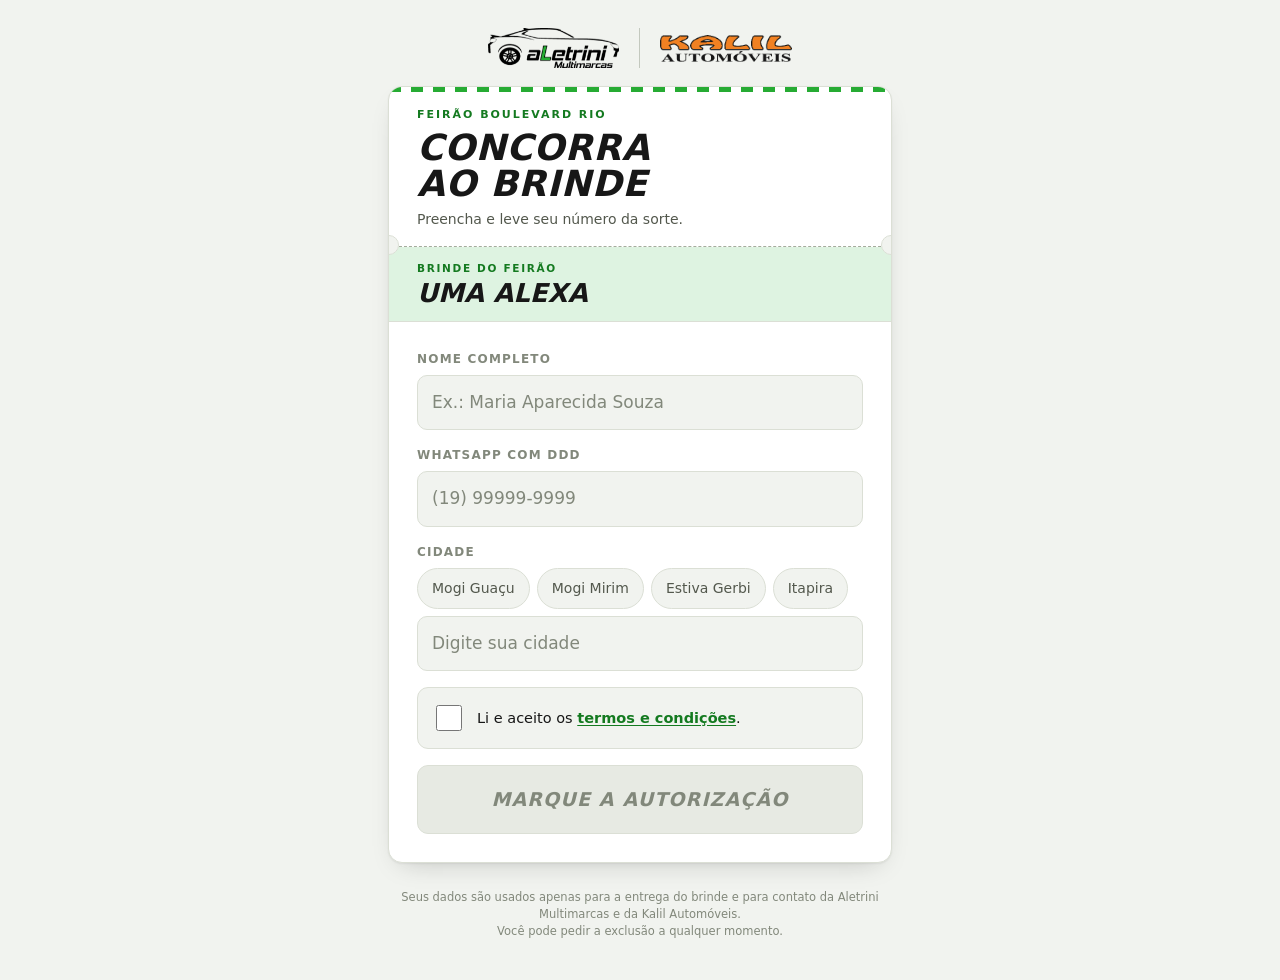
<file: index.html>
<!doctype html>
<html lang="pt-BR">
<head>
<meta charset="utf-8">
<meta name="viewport" content="width=device-width, initial-scale=1, viewport-fit=cover">
<title>Feirão Aletrini + Kalil — cupom do brinde</title>
<meta name="description" content="Cadastre-se e concorra ao brinde do feirão. Leva dez segundos.">
<meta name="robots" content="noindex">
<link rel="stylesheet" href="estilo.css">
</head>
<body>

<div class="wrap" id="tela-form">
  <div class="logos">
    <img class="logo on-light" src="img/aletrini.png" alt="Aletrini Multimarcas">
    <img class="logo on-dark" src="img/aletrini-claro.png" alt="Aletrini Multimarcas">
    <span class="logo-sep" aria-hidden="true"></span>
    <img class="logo kalil on-light" src="img/kalil.png" alt="Kalil Automóveis">
    <img class="logo kalil on-dark" src="img/kalil-claro.png" alt="Kalil Automóveis">
  </div>

  <div class="ticket">
    <div class="ticket-head">
      <div class="eyebrow" id="ev-label">Feirão</div>
      <h1 id="ev-title">Concorra ao brinde</h1>
      <p class="sub">Preencha e leve seu número da sorte.</p>
    </div>
    <div class="prize hide" id="prize-box">
      <img id="prize-img" class="hide" alt="" width="76" height="76" decoding="async" fetchpriority="high">
      <div class="prize-txt">
        <span>Brinde do feirão</span>
        <strong id="prize-name"></strong>
        <small id="prize-nota" class="hide">Imagem meramente ilustrativa</small>
      </div>
    </div>
    <div class="ticket-body">
      <div class="field">
        <label for="f-nome">Nome completo</label>
        <input type="text" id="f-nome" autocomplete="name" autocapitalize="words"
               placeholder="Ex.: Maria Aparecida Souza" enterkeyhint="next">
      </div>
      <div class="field">
        <label for="f-tel">WhatsApp com DDD</label>
        <input type="tel" id="f-tel" inputmode="numeric" autocomplete="tel"
               placeholder="(19) 99999-9999" enterkeyhint="next">
      </div>
      <div class="field">
        <label for="f-cid">Cidade</label>
        <div class="chips" id="cid-chips"></div>
        <input type="text" id="f-cid" autocomplete="address-level2" autocapitalize="words"
               placeholder="Digite sua cidade" enterkeyhint="done">
      </div>
      <label class="consent">
        <input type="checkbox" id="f-ok">
        <span>Li e aceito os <button type="button" class="link" id="ver-regras">termos e condições</button>.</span>
      </label>
      <div class="msg err" id="form-msg" role="alert"></div>
      <button class="btn primary big" id="send" disabled>Marque a autorização</button>
    </div>
  </div>
  <p class="foot">Seus dados são usados apenas para a entrega do brinde e para contato da Aletrini Multimarcas
    e da Kalil Automóveis.<br>Você pode pedir a exclusão a qualquer momento.</p>
</div>

<div class="wrap hide" id="tela-ok" style="align-items:center;justify-content:center">
  <div class="stub anim">
    <div class="eyebrow" id="ok-titulo">Cupom registrado</div>
    <div class="num" id="ok-num">0000</div>
    <div class="who" id="ok-nome">—</div>
    <div class="seal">Você está concorrendo</div>
    <p class="sub" id="ok-brinde"></p>
    <p class="sub" id="ok-data"></p>
  </div>
  <p class="sub" style="text-align:center">Guarde seu número. O ganhador é avisado pelo WhatsApp.</p>

  <div class="convite">
    <div class="convite-txt">
      <strong>Acompanhe o resultado no Instagram</strong>
      <span>É por lá que a gente anuncia o ganhador e os carros que chegam.</span>
    </div>
    <a class="btn primary" id="insta" href="https://instagram.com/aletrini_multimarcas"
       target="_blank" rel="noopener">Seguir @aletrini_multimarcas</a>
  </div>

  <button class="btn ghost" id="novo">Cadastrar outra pessoa</button>
</div>

<div class="wrap hide" id="tela-fila" style="align-items:center;justify-content:center">
  <div class="stub">
    <div class="eyebrow">Sem internet no momento</div>
    <div class="num" style="font-size:clamp(38px,12vw,64px)">Guardado</div>
    <p class="sub" id="fila-txt">Seu cadastro está salvo neste aparelho e vai ser enviado sozinho
       assim que a conexão voltar. <strong>Deixe esta tela aberta mais um instante.</strong></p>
    <div class="seal" id="fila-estado">Tentando enviar...</div>
  </div>
  <button class="btn ghost" id="fila-tentar">Tentar agora</button>
</div>

<div class="overlay hide" id="regras" role="dialog" aria-modal="true">
  <div class="sheet">
    <div class="sheet-topo">
      <h2>Regulamento do brinde</h2>
      <button class="btn ghost" id="fecha-regras">Fechar</button>
    </div>
    <div class="sheet-corpo" id="regras-corpo"></div>
  </div>
</div>

<script src="config.js"></script>
<script>
"use strict";
const C = window.CONFIG || {};
const $ = s => document.querySelector(s);
const CIDADES = ["Mogi Guaçu","Mogi Mirim","Estiva Gerbi","Itapira"];

const digits = s => (s||"").replace(/\D/g,"");
const titulo = s => (s||"").trim().toLowerCase().replace(/\s+/g," ")
  .replace(/(^|\s|')([a-zà-ú])/g,(m,a,b)=>a+b.toUpperCase())
  .replace(/\b(Da|De|Do|Das|Dos|E)\b/g,m=>m.toLowerCase());
function maskTel(v){
  const d = digits(v).slice(0,11);
  if(d.length<=2) return d.length?"("+d:"";
  if(d.length<=6) return "("+d.slice(0,2)+") "+d.slice(2);
  if(d.length<=10) return "("+d.slice(0,2)+") "+d.slice(2,6)+"-"+d.slice(6);
  return "("+d.slice(0,2)+") "+d.slice(2,7)+"-"+d.slice(7);
}

/* Os textos e a foto do brinde vêm do banco (aba Ajustes do painel).
   O que está no config.js serve de reserva se o banco não responder. */
const CACHE_CFG = "feirao_cfg";
function aplicaConfig(cfg){
  const evento    = cfg.evento    || C.EVENTO || "Feirão";
  const titulo    = cfg.titulo    || C.TITULO || "Concorra ao brinde";
  const brinde    = cfg.brinde    !== undefined ? cfg.brinde : (C.BRINDE || "");
  const resultado = cfg.resultado !== undefined ? cfg.resultado : (C.RESULTADO || "");
  const foto      = cfg.brinde_img || "";

  $("#ev-label").textContent = evento;
  $("#ev-title").textContent = titulo;
  $("#prize-box").classList.toggle("hide", !(brinde || foto));
  $("#prize-name").textContent = brinde || "Brinde surpresa";
  const img = $("#prize-img");
  img.classList.toggle("hide", !foto);
  $("#prize-nota").classList.toggle("hide", !foto);
  if(foto) img.src = foto; else img.removeAttribute("src");

  CFG = { evento, titulo, brinde, resultado, brinde_img: foto };
}

let CFG = { evento:C.EVENTO, titulo:C.TITULO, brinde:C.BRINDE, resultado:C.RESULTADO, brinde_img:"" };
try{ const salvo = JSON.parse(localStorage.getItem(CACHE_CFG) || "null"); if(salvo) aplicaConfig(salvo); }
catch(e){}
aplicaConfig(CFG);

(async () => {
  try{
    const r = await fetch(C.SUPABASE_URL + "/rest/v1/config?select=chave,valor", {
      headers:{ apikey:C.SUPABASE_KEY, Authorization:"Bearer "+C.SUPABASE_KEY }
    });
    if(!r.ok) return;
    const cfg = {};
    (await r.json()).forEach(l => cfg[l.chave] = l.valor);
    aplicaConfig(cfg);
    try{ localStorage.setItem(CACHE_CFG, JSON.stringify(cfg)); }catch(e){}
  }catch(e){ /* sem internet: fica o que já está na tela */ }
})();

const chips = $("#cid-chips"), inpCid = $("#f-cid"), inpTel = $("#f-tel"),
      inpNome = $("#f-nome"), chkOk = $("#f-ok"), btn = $("#send");

CIDADES.forEach(c=>{
  const b = document.createElement("button");
  b.type="button"; b.className="chip"; b.textContent=c; b.setAttribute("aria-pressed","false");
  b.onclick = () => {
    const ativo = b.getAttribute("aria-pressed")==="true";
    [...chips.children].forEach(x=>x.setAttribute("aria-pressed","false"));
    b.setAttribute("aria-pressed", String(!ativo));
    inpCid.value = ativo ? "" : c;
  };
  chips.appendChild(b);
});
inpCid.addEventListener("input", () => {
  [...chips.children].forEach(c=>c.setAttribute("aria-pressed",
    String(c.textContent.toLowerCase()===inpCid.value.trim().toLowerCase())));
});
inpTel.addEventListener("input", e => { e.target.value = maskTel(e.target.value); });
[inpNome,inpTel,inpCid].forEach((f,i,arr)=>{
  f.addEventListener("keydown", e => {
    if(e.key==="Enter"){ e.preventDefault(); if(arr[i+1]) arr[i+1].focus(); else btn.click(); }
  });
});
function trava(){
  btn.disabled = !chkOk.checked;
  btn.textContent = chkOk.checked ? "Quero participar" : "Marque a autorização";
  chkOk.closest(".consent").classList.toggle("on", chkOk.checked);
}
chkOk.addEventListener("change", () => { trava(); $("#form-msg").className="msg err"; });
trava();

function erro(t){ const m=$("#form-msg"); m.textContent=t; m.className="msg err on"; }

/* ---------- fila offline ----------
   Se a internet falhar na hora do envio, o cadastro fica guardado neste
   aparelho e é reenviado sozinho. Vale principalmente para o tablet do
   estande, que fica aberto o dia inteiro. */
const FILA = "feirao_fila";
const lerFila   = () => { try{ return JSON.parse(localStorage.getItem(FILA) || "[]"); }catch(e){ return []; } };
const gravaFila = f  => { try{ localStorage.setItem(FILA, JSON.stringify(f)); }catch(e){} };

async function mandar(item){
  const r = await fetch(C.SUPABASE_URL + "/rest/v1/rpc/cadastrar", {
    method:"POST",
    headers:{ "Content-Type":"application/json", "apikey":C.SUPABASE_KEY,
              "Authorization":"Bearer "+C.SUPABASE_KEY },
    body: JSON.stringify({ p_nome:item.nome, p_telefone:item.tel,
                           p_cidade:item.cidade, p_origem:item.origem })
  });
  if(!r.ok) throw new Error("http "+r.status);
  return r.json();
}

function mostrarCupom(cupom, nome){
  const repetido = cupom < 0;
  $("#ok-titulo").textContent = repetido ? "Você já está participando" : "Cupom registrado";
  $("#ok-num").textContent = String(Math.abs(cupom)).padStart(4,"0");
  $("#ok-nome").textContent = nome.split(" ")[0] + "!";
  $("#ok-brinde").textContent = CFG.brinde ? "Concorrendo a " + CFG.brinde : "";
  $("#ok-data").textContent = CFG.resultado ? "Resultado: " + CFG.resultado : "";
  $("#tela-form").classList.add("hide");
  $("#tela-fila").classList.add("hide");
  $("#tela-ok").classList.remove("hide");
  window.scrollTo(0,0);
}

let enviando = false;
async function esvaziarFila(){
  if(enviando) return;
  const fila = lerFila();
  if(!fila.length) return;
  enviando = true;
  const restante = [];
  for(const item of fila){
    try{
      const cupom = await mandar(item);
      if(!$("#tela-fila").classList.contains("hide")) mostrarCupom(cupom, item.nome);
    }catch(e){ restante.push(item); }
  }
  gravaFila(restante);
  enviando = false;
  if(restante.length && !$("#tela-fila").classList.contains("hide")){
    $("#fila-estado").textContent = "Ainda sem conexão — vamos continuar tentando";
  }
}
setInterval(esvaziarFila, 15000);
window.addEventListener("online", esvaziarFila);
document.addEventListener("visibilitychange", () => { if(!document.hidden) esvaziarFila(); });
$("#fila-tentar").onclick = esvaziarFila;
esvaziarFila();

btn.onclick = async () => {
  const nome = titulo(inpNome.value), tel = digits(inpTel.value), cidade = titulo(inpCid.value);
  if(nome.length<3 || !nome.includes(" ")) return erro("Escreva o nome e o sobrenome.");
  if(tel.length<10 || tel.length>11)       return erro("Confira o WhatsApp: precisa ter DDD + número.");
  if(cidade.length<3)                      return erro("Informe a cidade.");
  if(!chkOk.checked)                       return erro("Marque a autorização para participar.");
  if(!C.SUPABASE_URL || C.SUPABASE_URL.indexOf("COLE_AQUI")===0)
    return erro("O site ainda não foi configurado. Avise a equipe da loja.");

  const item = { nome, tel, cidade,
                 origem: new URLSearchParams(location.search).get("estande") ? "estande" : "qr" };
  btn.disabled = true; btn.textContent = "Enviando...";
  try{
    mostrarCupom(await mandar(item), nome);
  }catch(e){
    /* sem internet: guarda e continua tentando sozinho */
    const fila = lerFila(); fila.push(item); gravaFila(fila);
    $("#fila-estado").textContent = "Tentando enviar...";
    $("#tela-form").classList.add("hide");
    $("#tela-fila").classList.remove("hide");
    window.scrollTo(0,0);
    setTimeout(esvaziarFila, 1500);
  }finally{
    btn.disabled = false; trava();
  }
};

$("#novo").onclick = () => {
  inpNome.value=""; inpTel.value=""; inpCid.value=""; chkOk.checked=false;
  [...chips.children].forEach(c=>c.setAttribute("aria-pressed","false"));
  $("#form-msg").className="msg err"; trava();
  $("#tela-ok").classList.add("hide"); $("#tela-fila").classList.add("hide");
  $("#tela-form").classList.remove("hide");
  inpNome.focus();
};

/* ---------- regulamento ---------- */
const REGRAS = () => [
  "## 1. Quem promove",
  "Brinde oferecido em conjunto por Aletrini Multimarcas (CNPJ 30.793.455/0001-72) e Kalil Automóveis, durante o " + (CFG.evento||"feirão") + ", em Mogi Guaçu/SP.",
  "## 2. Quem pode participar",
  "Visitantes do feirão com 18 anos ou mais que preencherem o cadastro com nome, WhatsApp e cidade. Não podem participar sócios e funcionários das duas lojas, nem seus parentes de primeiro grau.",
  "## 3. Como participar",
  "O brinde é uma cortesia das lojas aos visitantes do feirão. A participação é gratuita e não depende de compra, contratação de serviço ou pagamento de qualquer valor. Cada pessoa tem direito a um único cupom, identificado pelo número de WhatsApp.",
  "## 4. O brinde",
  (CFG.brinde ? CFG.brinde.charAt(0).toUpperCase()+CFG.brinde.slice(1) : "O brinde é divulgado pelas lojas no estande") + ". O brinde é pessoal, intransferível e não pode ser trocado por dinheiro.",
  "As imagens usadas na divulgação são meramente ilustrativas: cor, modelo e embalagem do produto entregue podem ser diferentes dos das fotos.",
  "## 5. Como o ganhador é escolhido",
  (CFG.resultado || "A data, o horário e o local são divulgados no estande e nas redes sociais das lojas.") + " A escolha é feita por sistema eletrônico, na frente do público presente, entre todos os cupons válidos.",
  "## 6. Ganhador",
  "O ganhador é avisado pelo WhatsApp cadastrado em até 2 dias úteis. Para retirar o brinde, deve apresentar documento com foto na loja em até 30 dias corridos contados da data do resultado. Passado esse prazo sem retirada, um novo ganhador é escolhido entre os demais cupons.",
  "## 7. Uso dos dados",
  "Os dados informados (nome, WhatsApp e cidade) são usados para identificar e avisar o ganhador do brinde e para contato comercial da Aletrini Multimarcas e da Kalil Automóveis sobre veículos, condições e ofertas. Os dados não são vendidos nem repassados a terceiros.",
  "Você pode pedir a exclusão dos seus dados a qualquer momento pelo WhatsApp " + maskTel(C.WHATSAPP_LOJA||"") + ", conforme a Lei Geral de Proteção de Dados (Lei 13.709/2018).",
  "## 8. Aceite",
  "Ao marcar a autorização e enviar o cadastro, o participante declara que leu e concorda com este regulamento."
];
$("#ver-regras").addEventListener("click", e => {
  e.preventDefault(); e.stopPropagation();
  const corpo = $("#regras-corpo"); corpo.innerHTML = "";
  REGRAS().forEach(l => {
    const el = document.createElement(l.startsWith("## ") ? "h4" : "p");
    el.textContent = l.startsWith("## ") ? l.slice(3) : l;
    corpo.appendChild(el);
  });
  $("#regras").classList.remove("hide"); corpo.scrollTop = 0;
});
$("#fecha-regras").onclick = () => $("#regras").classList.add("hide");
$("#regras").addEventListener("click", e => { if(e.target.id==="regras") $("#regras").classList.add("hide"); });
document.addEventListener("keydown", e => { if(e.key==="Escape") $("#regras").classList.add("hide"); });
</script>
</body>
</html>
</file>
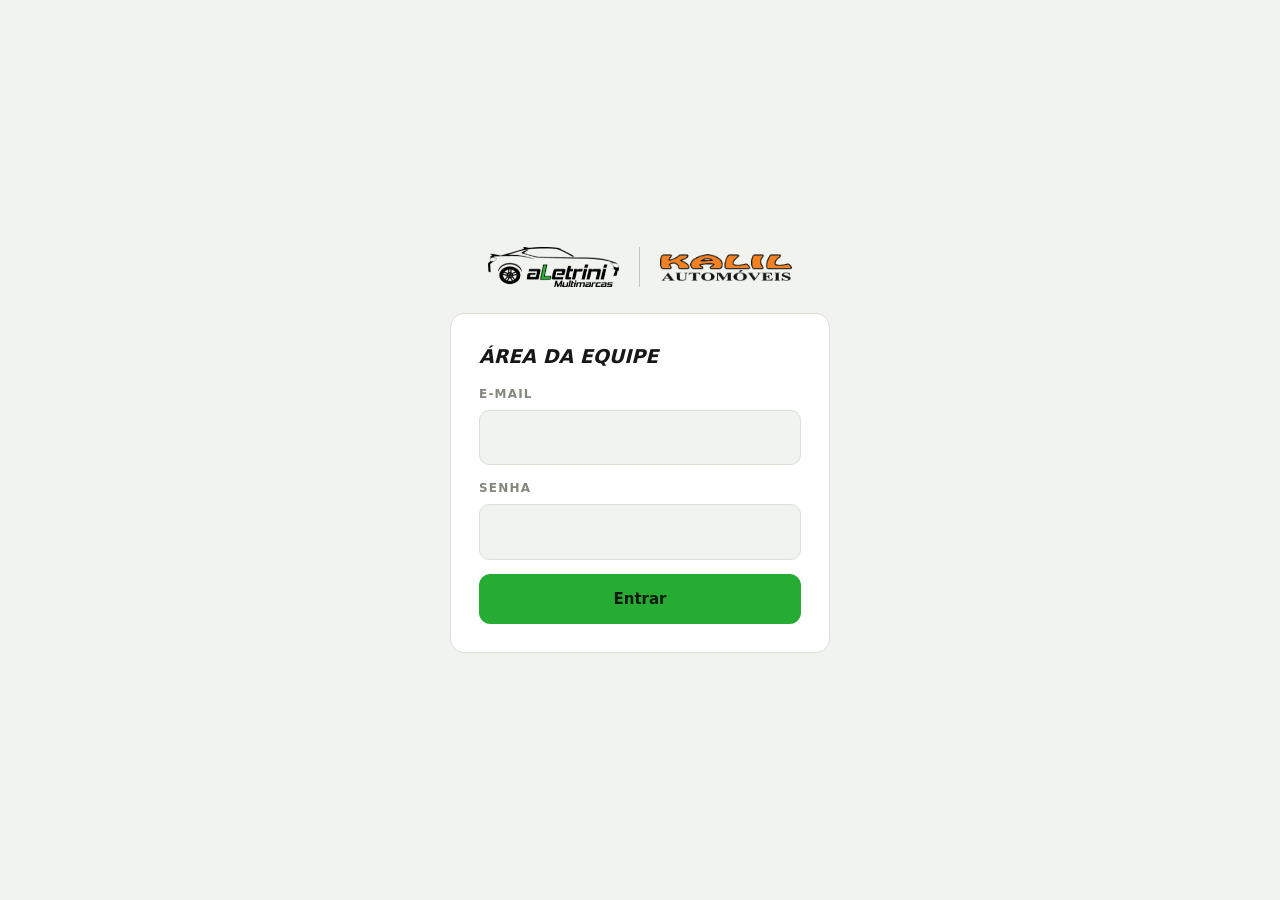
<file: painel.html>
<!doctype html>
<html lang="pt-BR">
<head>
<meta charset="utf-8">
<meta name="viewport" content="width=device-width, initial-scale=1, viewport-fit=cover">
<title>Painel — Feirão Aletrini + Kalil</title>
<meta name="robots" content="noindex">
<link rel="stylesheet" href="estilo.css">
</head>
<body>

<div class="wrap hide" id="tela-login" style="justify-content:center">
  <div class="logos" style="margin-bottom:8px">
    <img class="logo on-light" src="img/aletrini.png" alt="Aletrini Multimarcas">
    <img class="logo on-dark" src="img/aletrini-claro.png" alt="Aletrini Multimarcas">
    <span class="logo-sep" aria-hidden="true"></span>
    <img class="logo kalil on-light" src="img/kalil.png" alt="Kalil Automóveis">
    <img class="logo kalil on-dark" src="img/kalil-claro.png" alt="Kalil Automóveis">
  </div>
  <div class="card" style="max-width:380px;margin:0 auto;width:100%">
    <h2>Área da equipe</h2>
    <div class="field">
      <label for="lg-email">E-mail</label>
      <input type="email" id="lg-email" autocomplete="username" enterkeyhint="next">
    </div>
    <div class="field">
      <label for="lg-senha">Senha</label>
      <input type="password" id="lg-senha" autocomplete="current-password" enterkeyhint="go">
    </div>
    <div class="msg err" id="lg-msg" role="alert"></div>
    <button class="btn primary" id="lg-entrar">Entrar</button>
  </div>
</div>

<div class="wrap wide hide" id="tela-painel">
  <div class="topo">
    <div>
      <div class="marca-painel">Painel</div>
      <div class="quem" id="quem"></div>
    </div>
    <div class="row" style="flex:none;gap:8px;align-items:center">
      <span class="ao-vivo"><i></i><span id="frescor">agora</span></span>
      <button class="btn ghost" id="sair" style="flex:none">Sair</button>
    </div>
  </div>
  <div class="tabs" id="tabs" role="tablist"></div>
  <div id="painel"></div>
  <p class="foot">Os cadastros ficam no banco, não neste aparelho. A lista atualiza sozinha a cada 20 segundos.</p>
</div>

<script src="config.js"></script>
<script>
"use strict";
const C = window.CONFIG || {};
const $ = s => document.querySelector(s);
const el = (t,c,x) => { const n=document.createElement(t); if(c)n.className=c; if(x!=null)n.textContent=x; return n; };
const digits = s => (s||"").replace(/\D/g,"");
const pad4 = n => String(n).padStart(4,"0");
const STATUS = ["novo","contatado","agendado","vendido","perdido"];
const META_DIA = C.META_DIA || 60;

function maskTel(v){
  const d = digits(v);
  if(d.length<=10) return "("+d.slice(0,2)+") "+d.slice(2,6)+"-"+d.slice(6);
  return "("+d.slice(0,2)+") "+d.slice(2,7)+"-"+d.slice(7);
}
const p2 = n => String(n).padStart(2,"0");
const dataHora = iso => { const d=new Date(iso);
  return p2(d.getDate())+"/"+p2(d.getMonth()+1)+" "+p2(d.getHours())+":"+p2(d.getMinutes()); };
const soHora  = iso => { const d=new Date(iso); return p2(d.getHours())+":"+p2(d.getMinutes()); };
const mesmoDia = (a,b) => a.getDate()===b.getDate() && a.getMonth()===b.getMonth() && a.getFullYear()===b.getFullYear();

/* ---------------- sessão ---------------- */
let sessao = JSON.parse(sessionStorage.getItem("feirao_sessao") || "null");
let papel = "nenhum", leads = [], ganhadores = [], temStatus = true, ultimaCarga = null;

async function renovar(){
  if(!sessao || !sessao.refresh_token) return false;
  try{
    const r = await fetch(C.SUPABASE_URL + "/auth/v1/token?grant_type=refresh_token", {
      method:"POST", headers:{ "apikey":C.SUPABASE_KEY, "Content-Type":"application/json" },
      body: JSON.stringify({ refresh_token: sessao.refresh_token })
    });
    if(!r.ok) return false;
    sessao = await r.json();
    sessionStorage.setItem("feirao_sessao", JSON.stringify(sessao));
    return true;
  }catch(e){ return false; }
}

function comPrazo(promessa, ms, oQue){
  return Promise.race([
    promessa,
    new Promise((_, rejeita) => setTimeout(() => rejeita(new Error("demorou demais: " + oQue)), ms))
  ]);
}

async function api(caminho, opcoes = {}, jaTentou){
  const h = Object.assign({ "apikey": C.SUPABASE_KEY, "Content-Type": "application/json" }, opcoes.headers || {});
  if(sessao && sessao.access_token) h["Authorization"] = "Bearer " + sessao.access_token;
  const r = await comPrazo(fetch(C.SUPABASE_URL + caminho, Object.assign({}, opcoes, {headers: h})),
                           15000, caminho.split("?")[0]);
  if(r.status === 401 && !jaTentou){
    if(await renovar()) return api(caminho, opcoes, true);
    deslogar(); throw new Error("sessao expirada");
  }
  if(!r.ok) throw new Error(await r.text());
  return r.status === 204 ? null : r.json();
}

function deslogar(){
  sessao = null; sessionStorage.removeItem("feirao_sessao");
  $("#tela-painel").classList.add("hide");
  $("#tela-login").classList.remove("hide");
}

$("#lg-entrar").onclick = entrar;
$("#lg-email").addEventListener("keydown", e => { if(e.key==="Enter") $("#lg-senha").focus(); });
$("#lg-senha").addEventListener("keydown", e => { if(e.key==="Enter") entrar(); });

async function entrar(){
  const m = $("#lg-msg"); m.className = "msg err";
  if(!C.SUPABASE_URL || C.SUPABASE_URL.indexOf("COLE_AQUI")===0){
    m.textContent = "O site ainda não foi configurado (config.js)."; m.className="msg err on"; return;
  }
  const btn = $("#lg-entrar"); btn.disabled = true; btn.textContent = "Entrando...";
  try{
    const r = await comPrazo(fetch(C.SUPABASE_URL + "/auth/v1/token?grant_type=password", {
      method:"POST", headers:{ "apikey": C.SUPABASE_KEY, "Content-Type":"application/json" },
      body: JSON.stringify({ email: $("#lg-email").value.trim(), password: $("#lg-senha").value })
    }), 15000, "login");
    if(r.status === 400 || r.status === 401) throw new Error("credenciais");
    if(!r.ok) throw new Error("servidor respondeu " + r.status);
    sessao = await r.json();
    sessionStorage.setItem("feirao_sessao", JSON.stringify(sessao));
    $("#lg-senha").value = "";
    await abrirPainel();
  }catch(e){
    m.className = "msg err on";
    if(e.message === "credenciais") m.textContent = "E-mail ou senha incorretos.";
    else if(/demorou|Failed|NetworkError|network/i.test(e.message))
      m.textContent = "A conexão está lenta e o login não completou. Toque em Entrar de novo.";
    else m.textContent = "Não consegui entrar agora: " + e.message;
  }finally{ btn.disabled = false; btn.textContent = "Entrar"; }
}
$("#sair").onclick = deslogar;

/* ---------------- carregar ---------------- */
async function abrirPainel(){
  papel = await api("/rest/v1/rpc/meu_papel", {method:"POST", body:"{}"});
  if(papel === "nenhum"){
    $("#lg-msg").textContent = "Este e-mail ainda não tem acesso liberado ao painel.";
    $("#lg-msg").className = "msg err on"; deslogar(); return;
  }
  $("#quem").textContent = ((sessao.user && sessao.user.email) || "") + " · " + papel;
  $("#tela-login").classList.add("hide");
  $("#tela-painel").classList.remove("hide");
  montaAbas();
  $("#painel").innerHTML = "";
  const carregando = el("div","card");
  carregando.appendChild(el("p","sub","Carregando os cadastros..."));
  $("#painel").appendChild(carregando);
  /* o painel já está na tela; os dados entram assim que chegam */
  carregar().catch(e => {
    $("#painel").innerHTML = "";
    const err = el("div","card");
    const m = el("div","msg err on");
    m.textContent = "Não consegui carregar os cadastros: " + e.message +
      ". Toque em Sair e entre de novo, ou confira a internet.";
    err.appendChild(m); $("#painel").appendChild(err);
  });
}
const master = () => papel === "master";

let CFG = {};
async function carregarConfig(){
  const linhas = await api("/rest/v1/config?select=chave,valor");
  CFG = {}; linhas.forEach(l => CFG[l.chave] = l.valor);
}
async function carregar(){
  const [cfg, ls, gs] = await Promise.all([
    api("/rest/v1/config?select=chave,valor").catch(()=>null),
    api("/rest/v1/leads?select=*&order=cupom.desc"),
    api("/rest/v1/ganhadores?select=*,leads(cupom,nome,cidade,telefone)&order=criado_em.desc").catch(()=>[])
  ]);
  if(cfg){ CFG = {}; cfg.forEach(l => CFG[l.chave] = l.valor); }
  leads = ls; ganhadores = gs;
  temStatus = !leads.length || leads[0].status !== undefined;
  ultimaCarga = Date.now();
  render();
}
setInterval(() => { if(sessao) carregar().catch(()=>{}); }, 20000);
setInterval(() => {
  if(!ultimaCarga) return;
  const s = Math.round((Date.now()-ultimaCarga)/1000);
  $("#frescor").textContent = s < 10 ? "agora" : "há " + s + "s";
}, 1000);

/* ---------------- abas ---------------- */
const ABAS = [["resumo","Resumo",false],["lista","Cadastros",false],
              ["brinde","Brinde",false],["ajustes","Ajustes",true],["usuarios","Usuários",true]];
let aba = "resumo";
function montaAbas(){
  const host = $("#tabs"); host.innerHTML = "";
  ABAS.filter(([,,soMaster]) => !soMaster || master()).forEach(([id,nome])=>{
    const b = el("button","tab",nome); b.type="button"; b.setAttribute("role","tab");
    b.setAttribute("aria-selected", String(id===aba));
    b.onclick = () => { aba = id; montaAbas(); render(); };
    host.appendChild(b);
  });
}
function render(){
  const p = $("#painel"); p.innerHTML = "";
  if(!ABAS.some(([id,,soMaster]) => id===aba && (!soMaster || master()))) aba = "resumo";
  ({resumo:vResumo, lista:vLista, brinde:vBrinde, ajustes:vAjustes, usuarios:vUsuarios})[aba](p);
}

/* ---------------- exportar ---------------- */
function csv(lista){
  const cab = ["Cupom","Nome","WhatsApp","Cidade","Origem","Status","Data e hora","Autorizou contato"];
  const linhas = lista.slice().sort((a,b)=>a.cupom-b.cupom).map(l =>
    [pad4(l.cupom), l.nome, maskTel(l.telefone), l.cidade,
     l.origem === "qr" ? "QR code" : "Estande", l.status || "novo",
     new Date(l.criado_em).toLocaleString("pt-BR"), l.consent ? "Sim" : "Nao"]);
  const esc = v => '"' + String(v).replace(/"/g,'""') + '"';
  return "﻿" + [cab, ...linhas].map(l => l.map(esc).join(";")).join("\r\n");
}
function baixar(lista, nome){
  const a = document.createElement("a");
  a.href = URL.createObjectURL(new Blob([csv(lista)], {type:"text/csv;charset=utf-8"}));
  a.download = nome || "cadastros-feirao.csv";
  document.body.appendChild(a); a.click(); a.remove();
  setTimeout(()=>URL.revokeObjectURL(a.href), 4000);
}

/* ---------------- gráfico de colunas ---------------- */
function colunas(dados){           // dados: [{rotulo, valor}]
  const box = el("div","colunas");
  const max = Math.max(1, ...dados.map(d=>d.valor));
  dados.forEach(d => {
    const c = el("div","coluna" + (d.valor === 0 ? " fraca" : ""));
    c.appendChild(el("b",null, d.valor ? String(d.valor) : ""));
    const i = el("i"); i.style.height = Math.round((d.valor/max)*88) + "px"; c.appendChild(i);
    c.appendChild(el("span",null,d.rotulo));
    c.title = d.rotulo + ": " + d.valor;
    box.appendChild(c);
  });
  return box;
}

/* ---------------- RESUMO ---------------- */
function vResumo(p){
  const hoje = new Date(); hoje.setHours(0,0,0,0);
  const doDia = leads.filter(l => new Date(l.criado_em) >= hoje);
  const hora  = leads.filter(l => new Date(l.criado_em) >= Date.now()-3600e3);
  const porQr = leads.filter(l => l.origem === "qr").length;

  const c = el("div","card");
  c.appendChild(el("h2",null,"Resumo do feirão"));
  const g = el("div","grid");
  [[leads.length,"Cupons no total"],[doDia.length,"Cadastros hoje"],
   [hora.length,"Na última hora"],[porQr,"Pelo QR code"]]
    .forEach(([v,t])=>{ const s=el("div","stat"); s.appendChild(el("b",null,String(v)));
                        s.appendChild(el("span",null,t)); g.appendChild(s); });
  c.appendChild(g);

  /* meta do dia */
  const meta = el("div","meta");
  const pct = Math.min(100, Math.round(doDia.length/META_DIA*100));
  const linha = el("div","meta-linha");
  linha.appendChild(el("span",null,"Meta de hoje"));
  linha.appendChild(el("b",null, doDia.length + " / " + META_DIA + "  ·  " + pct + "%"));
  meta.appendChild(linha);
  const barra = el("div","meta-barra" + (pct >= 100 ? " batida" : ""));
  const bi = el("i"); bi.style.width = pct + "%"; barra.appendChild(bi);
  meta.appendChild(barra);
  if(pct >= 100) meta.appendChild(el("p","sub","Meta batida. Bom trabalho."));
  else if(doDia.length) {
    const faltam = META_DIA - doDia.length;
    meta.appendChild(el("p","sub","Faltam " + faltam + " cadastro" + (faltam>1?"s":"") + " para bater a meta do dia."));
  }
  c.appendChild(meta);
  p.appendChild(c);

  if(!leads.length){
    const v = el("div","card"); v.style.marginTop = "14px";
    v.appendChild(el("p","sub","Nenhum cadastro ainda. Assim que o primeiro cupom entrar, os gráficos aparecem aqui."));
    p.appendChild(v); return;
  }

  /* por dia */
  const cd = el("div","card"); cd.style.marginTop = "14px";
  cd.appendChild(el("h2",null,"Cadastros por dia"));
  const dias = [];
  for(let i = 9; i >= 0; i--){
    const d = new Date(); d.setHours(0,0,0,0); d.setDate(d.getDate()-i);
    dias.push({ rotulo: p2(d.getDate())+"/"+p2(d.getMonth()+1),
                valor: leads.filter(l => mesmoDia(new Date(l.criado_em), d)).length });
  }
  cd.appendChild(colunas(dias));
  const melhor = dias.reduce((a,b)=>b.valor>a.valor?b:a, dias[0]);
  if(melhor.valor) cd.appendChild(el("p","sub","Melhor dia até agora: " + melhor.rotulo + ", com " + melhor.valor + " cadastros."));
  p.appendChild(cd);

  /* por hora, hoje */
  if(doDia.length){
    const ch = el("div","card"); ch.style.marginTop = "14px";
    ch.appendChild(el("h2",null,"Movimento de hoje, por hora"));
    const horas = [];
    for(let h = 9; h <= 22; h++){
      horas.push({ rotulo: p2(h)+"h",
                   valor: doDia.filter(l => new Date(l.criado_em).getHours() === h).length });
    }
    ch.appendChild(colunas(horas));
    const pico = horas.reduce((a,b)=>b.valor>a.valor?b:a, horas[0]);
    if(pico.valor) ch.appendChild(el("p","sub",
      "Pico às " + pico.rotulo + ". Use isso para escalar a equipe nos próximos dias."));
    p.appendChild(ch);
  }

  /* cidades e origem */
  const cc = el("div","card"); cc.style.marginTop = "14px";
  cc.appendChild(el("h2",null,"De onde vem o público"));
  const cont = {};
  leads.forEach(l => cont[l.cidade] = (cont[l.cidade]||0)+1);
  const ord = Object.entries(cont).sort((a,b)=>b[1]-a[1]).slice(0,7), max = ord[0][1];
  const bars = el("div","bars");
  ord.forEach(([cid,q])=>{
    const b = el("div","bar");
    b.appendChild(el("span",null,cid)); b.appendChild(el("b",null, q + "  ·  " + Math.round(q/leads.length*100) + "%"));
    const i = el("i"); i.style.width = Math.round(q/max*100)+"%"; b.appendChild(i);
    bars.appendChild(b);
  });
  cc.appendChild(bars);

  cc.appendChild(el("h3",null,"Como se cadastraram"));
  const orig = el("div","bars");
  [["QR code no celular", porQr],["Tablet do estande", leads.length-porQr]].forEach(([rot,q])=>{
    const b = el("div","bar");
    b.appendChild(el("span",null,rot));
    b.appendChild(el("b",null, q + "  ·  " + Math.round(q/leads.length*100) + "%"));
    const i = el("i"); i.style.width = Math.round(q/Math.max(1,leads.length)*100)+"%"; b.appendChild(i);
    orig.appendChild(b);
  });
  cc.appendChild(orig);

  if(temStatus){
    cc.appendChild(el("h3",null,"Situação dos leads"));
    const st = el("div","bars");
    STATUS.forEach(s => {
      const q = leads.filter(l => (l.status||"novo") === s).length;
      if(!q) return;
      const b = el("div","bar");
      b.appendChild(el("span",null,s.charAt(0).toUpperCase()+s.slice(1)));
      b.appendChild(el("b",null,String(q)));
      const i = el("i"); i.style.width = Math.round(q/leads.length*100)+"%"; b.appendChild(i);
      st.appendChild(b);
    });
    cc.appendChild(st);
  }
  const exp = el("button","btn primary","Exportar todos os cadastros (.csv)");
  exp.onclick = () => baixar(leads);
  cc.appendChild(exp);
  p.appendChild(cc);
}

/* ---------------- CADASTROS ---------------- */
let busca = "", fStatus = "", fCidade = "", fOrigem = "";
function vLista(p){
  const c = el("div","card");
  c.appendChild(el("h2",null,"Cadastros"));

  if(!temStatus){
    const av = el("div","msg err on");
    av.textContent = "Rode a migração migracao-02-status.sql no Supabase para liberar o acompanhamento dos leads.";
    c.appendChild(av);
  }

  const b = document.createElement("input");
  b.type = "text"; b.placeholder = "Buscar por nome, telefone ou cidade"; b.value = busca;
  b.oninput = () => { busca = b.value; desenha(); };
  c.appendChild(b);

  const filtros = el("div","filtros");
  const sel = (valorAtual, itens, aoMudar) => {
    const s = document.createElement("select");
    itens.forEach(([v,t]) => { const o = document.createElement("option");
      o.value = v; o.textContent = t; if(v===valorAtual) o.selected = true; s.appendChild(o); });
    s.onchange = () => { aoMudar(s.value); desenha(); };
    return s;
  };
  const cidades = [...new Set(leads.map(l=>l.cidade))].sort();
  filtros.appendChild(sel(fStatus, [["","Todos os status"], ...STATUS.map(s=>[s,s.charAt(0).toUpperCase()+s.slice(1)])], v=>fStatus=v));
  filtros.appendChild(sel(fCidade, [["","Todas as cidades"], ...cidades.map(c2=>[c2,c2])], v=>fCidade=v));
  filtros.appendChild(sel(fOrigem, [["","QR e estande"],["qr","Só QR code"],["estande","Só estande"]], v=>fOrigem=v));
  c.appendChild(filtros);

  const contador = el("p","sub"); c.appendChild(contador);
  const expF = el("button","btn","Exportar o que está filtrado (.csv)");
  c.appendChild(expF);
  const host = el("div","lista-leads"); c.appendChild(host);
  p.appendChild(c);

  function filtrados(){
    const q = busca.trim().toLowerCase();
    return leads.filter(l =>
      (!q || l.nome.toLowerCase().includes(q) || l.telefone.includes(digits(q)) || l.cidade.toLowerCase().includes(q)) &&
      (!fStatus || (l.status||"novo") === fStatus) &&
      (!fCidade || l.cidade === fCidade) &&
      (!fOrigem || l.origem === fOrigem));
  }

  function desenha(){
    const lista = filtrados();
    contador.textContent = lista.length + " de " + leads.length + " cadastros";
    expF.onclick = () => baixar(lista, "cadastros-filtrados.csv");
    host.innerHTML = "";
    if(!lista.length){ host.appendChild(el("p","sub","Nada encontrado com esses filtros.")); return; }

    lista.forEach(l => {
      const card = el("div","lead");
      const topo = el("div","lead-topo");
      topo.appendChild(el("div","lead-nome", l.nome));
      topo.appendChild(el("div","lead-num","Nº " + pad4(l.cupom)));
      card.appendChild(topo);

      const meta = el("div","lead-meta");
      meta.appendChild(el("span",null,maskTel(l.telefone)));
      meta.appendChild(el("span",null,"·"));
      meta.appendChild(el("span",null,l.cidade));
      meta.appendChild(el("span",null,"·"));
      meta.appendChild(el("span",null, l.origem === "qr" ? "QR" : "Estande"));
      meta.appendChild(el("span",null,"·"));
      meta.appendChild(el("span",null, dataHora(l.criado_em)));
      if(temStatus) meta.appendChild(el("span","tag-status " + (l.status||"novo"), l.status || "novo"));
      card.appendChild(meta);

      const acoes = el("div","lead-acoes");
      const msg = (C.MSG_WHATSAPP || "Oi {nome}! Aqui é da Aletrini Multimarcas. Você pegou o cupom {cupom} no nosso feirão.")
        .replace("{nome}", l.nome.split(" ")[0]).replace("{cupom}", pad4(l.cupom));
      const a = document.createElement("a");
      a.className = "zap"; a.target = "_blank"; a.rel = "noopener";
      a.href = "https://wa.me/55" + digits(l.telefone) + "?text=" + encodeURIComponent(msg);
      a.textContent = "Chamar no WhatsApp";
      acoes.appendChild(a);

      if(temStatus){
        const s = document.createElement("select");
        STATUS.forEach(v => { const o = document.createElement("option");
          o.value = v; o.textContent = v.charAt(0).toUpperCase()+v.slice(1);
          if(v === (l.status||"novo")) o.selected = true; s.appendChild(o); });
        s.onchange = async () => {
          const antes = l.status;
          l.status = s.value;
          try{
            await api("/rest/v1/leads?id=eq." + l.id, {method:"PATCH", body: JSON.stringify({status: s.value})});
            desenha();
          }catch(e){ l.status = antes; alert("Não consegui salvar. Confira a internet."); s.value = antes || "novo"; }
        };
        acoes.appendChild(s);
      }

      if(master()){
        const x = el("button","btn danger","Excluir");
        x.style.padding = "7px 12px"; x.style.fontSize = "13px"; x.style.flex = "none";
        x.onclick = async () => {
          if(!confirm("Excluir o cadastro de " + l.nome + "?")) return;
          await api("/rest/v1/leads?id=eq." + l.id, {method:"DELETE"});
          await carregar();
        };
        acoes.appendChild(x);
      }
      card.appendChild(acoes);
      host.appendChild(card);
    });
  }
  desenha();
}

/* ---------------- BRINDE ---------------- */
let sorteando = false;
function vBrinde(p){
  const jaGanhou = new Set(ganhadores.map(g => g.lead_id));
  const pool = leads.filter(l => !jaGanhou.has(l.id));

  const c = el("div","card");
  c.appendChild(el("h2",null,"Brinde" + (CFG.brinde ? " — " + CFG.brinde : "")));
  c.appendChild(el("p","sub", pool.length + " cupons participando" +
    (ganhadores.length ? " (ganhadores anteriores fora)" : "") + "."));

  if(master()){
    const b = el("button","btn primary big","Abrir modo apresentação");
    b.onclick = () => palco(pool);
    c.appendChild(b);
    c.appendChild(el("p","sub","Abre em tela cheia, com as duas marcas e o número grande — para projetar ou mostrar ao público no momento do resultado."));
  } else {
    c.appendChild(el("p","sub","Seu acesso é de consulta: você acompanha o resultado, mas não escolhe o ganhador."));
  }
  p.appendChild(c);

  const g = el("div","card"); g.style.marginTop = "14px";
  g.appendChild(el("h2",null,"Ganhadores"));
  if(!ganhadores.length) g.appendChild(el("p","sub","Nenhum ganhador escolhido ainda."));
  ganhadores.forEach(w => {
    const l = w.leads || {};
    const r = el("div","win"), esq = el("div");
    esq.appendChild(el("div",null,(l.nome||"—") + " — " + (l.cidade||"")));
    const s = el("small"); s.style.color = "var(--text-3)";
    s.textContent = "Cupom " + pad4(l.cupom||0) + " · " + dataHora(w.criado_em) + (w.brinde ? " · " + w.brinde : "");
    esq.appendChild(s); r.appendChild(esq);
    const dir = el("div","row"); dir.style.flex="none"; dir.style.gap="6px";
    const a = document.createElement("a");
    a.className = "zap"; a.target = "_blank"; a.rel = "noopener";
    a.style.padding = "6px 11px"; a.style.fontSize = "12.5px";
    a.href = "https://wa.me/55" + digits(l.telefone||"") + "?text=" +
      encodeURIComponent("Parabéns, " + String(l.nome||"").split(" ")[0] + "! O cupom " + pad4(l.cupom||0) +
        " foi o ganhador" + (w.brinde ? " de " + w.brinde : "") + " no nosso feirão.");
    a.textContent = "Avisar ganhador";
    dir.appendChild(a);
    if(master()){
      const x = el("button","btn danger","Anular");
      x.style.padding="6px 11px"; x.style.fontSize="12.5px"; x.style.flex="none";
      x.onclick = async () => {
        if(!confirm("Anular este resultado?")) return;
        await api("/rest/v1/ganhadores?id=eq." + w.id, {method:"DELETE"});
        await carregar();
      };
      dir.appendChild(x);
    }
    r.appendChild(dir); g.appendChild(r);
  });
  p.appendChild(g);
}


/* ---------------- USUÁRIOS (só master) ---------------- */
async function chamarApi(corpo){
  const r = await fetch("/api/usuarios", {
    method: "POST",
    headers: { "Content-Type":"application/json",
               "Authorization": "Bearer " + (sessao && sessao.access_token) },
    body: JSON.stringify(corpo)
  });
  const dados = await r.json().catch(()=>({erro:"resposta inesperada"}));
  if(!r.ok) throw new Error(dados.erro || "erro");
  return dados;
}

function vUsuarios(p){
  if(!master()){ p.appendChild(el("p","sub","Área restrita ao acesso master.")); return; }

  const c = el("div","card");
  c.appendChild(el("h2",null,"Quem tem acesso ao painel"));
  const aviso = el("div","msg");
  const diz = (t, tipo) => { aviso.textContent = t; aviso.className = "msg on " + (tipo||"ok"); };
  const lista = el("div","lista-leads"); lista.style.maxHeight = "none";
  c.appendChild(lista); c.appendChild(aviso);
  p.appendChild(c);

  async function carregarUsuarios(){
    lista.innerHTML = "";
    lista.appendChild(el("p","sub","Carregando..."));
    try{
      const { usuarios } = await chamarApi({ acao:"listar" });
      lista.innerHTML = "";
      usuarios.forEach(u => {
        const card = el("div","lead");
        const topo = el("div","lead-topo");
        topo.appendChild(el("div","lead-nome", u.nome || u.email.split("@")[0]));
        topo.appendChild(el("span","tag-status " + (u.papel === "master" ? "vendido" : "novo"), u.papel));
        card.appendChild(topo);

        const meta = el("div","lead-meta");
        meta.appendChild(el("span",null,u.email));
        if(u.ultimo_acesso){
          meta.appendChild(el("span",null,"·"));
          meta.appendChild(el("span",null,"último acesso " + dataHora(u.ultimo_acesso)));
        } else {
          meta.appendChild(el("span",null,"·"));
          meta.appendChild(el("span",null,"nunca entrou"));
        }
        if(sessao.user && u.email === sessao.user.email){
          meta.appendChild(el("span",null,"·")); meta.appendChild(el("span",null,"você"));
        }
        card.appendChild(meta);

        const acoes = el("div","lead-acoes");

        const bs = el("button","btn","Trocar senha");
        bs.style.padding="7px 12px"; bs.style.fontSize="13px"; bs.style.flex="none";
        bs.onclick = async () => {
          const nova = prompt("Nova senha para " + u.email + " (mínimo 6 caracteres):");
          if(nova === null) return;
          if(nova.length < 6) return diz("A senha precisa de pelo menos 6 caracteres.","err");
          try{ await chamarApi({ acao:"senha", user_id:u.id, senha:nova });
               diz("Senha de " + u.email + " atualizada."); }
          catch(e){ diz(e.message, "err"); }
        };
        acoes.appendChild(bs);

        const sel = document.createElement("select");
        [["consulta","Consulta"],["master","Master"]].forEach(([v,t])=>{
          const o = document.createElement("option"); o.value=v; o.textContent=t;
          if(v===u.papel) o.selected = true; sel.appendChild(o); });
        sel.onchange = async () => {
          try{ await chamarApi({ acao:"papel", user_id:u.id, papel:sel.value, nome:u.nome || u.email.split("@")[0] });
               diz("Acesso de " + u.email + " agora é " + sel.value + "."); await carregarUsuarios(); }
          catch(e){ diz(e.message, "err"); await carregarUsuarios(); }
        };
        acoes.appendChild(sel);

        if(!(sessao.user && u.email === sessao.user.email)){
          const bx = el("button","btn danger","Remover");
          bx.style.padding="7px 12px"; bx.style.fontSize="13px"; bx.style.flex="none";
          bx.onclick = async () => {
            if(!confirm("Remover o acesso de " + u.email + "?")) return;
            try{ await chamarApi({ acao:"remover", user_id:u.id });
                 diz("Acesso removido."); await carregarUsuarios(); }
            catch(e){ diz(e.message, "err"); }
          };
          acoes.appendChild(bx);
        }
        card.appendChild(acoes);
        lista.appendChild(card);
      });
    }catch(e){
      lista.innerHTML = "";
      const err = el("div","msg err on");
      err.textContent = "Não consegui carregar: " + e.message +
        ". Se você abriu o painel como arquivo local, use o endereço do site — a gestão de usuários só funciona publicada.";
      lista.appendChild(err);
    }
  }
  carregarUsuarios();

  /* novo acesso */
  const n = el("div","card"); n.style.marginTop = "14px";
  n.appendChild(el("h2",null,"Liberar novo acesso"));
  n.appendChild(el("p","sub","Master faz tudo. Consulta vê os números, a lista e exporta a planilha, mas não exclui cadastro nem escolhe ganhador."));
  const campo = (rot, tipo, dica) => {
    const f = el("div","field"); f.appendChild(el("label",null,rot));
    const i = document.createElement("input"); i.type = tipo; if(dica) i.placeholder = dica;
    f.appendChild(i); n.appendChild(f); return i;
  };
  const iNome  = campo("Nome de quem usa","text","Ex.: João");
  const iEmail = campo("E-mail","email","joao@exemplo.com");
  const iSenha = campo("Senha provisória","text","Mínimo de 6 caracteres");
  const fp = el("div","field");
  fp.appendChild(el("label",null,"Perfil"));
  const chips = el("div","chips");
  let perfil = "consulta";
  [["consulta","Somente consulta"],["master","Master"]].forEach(([v,rot])=>{
    const b = el("button","chip",rot); b.type="button";
    b.setAttribute("aria-pressed", String(v===perfil));
    b.onclick = () => { perfil = v; [...chips.children].forEach(x=>x.setAttribute("aria-pressed", String(x===b))); };
    chips.appendChild(b);
  });
  fp.appendChild(chips); n.appendChild(fp);
  const av2 = el("div","msg");
  const criar = el("button","btn primary","Liberar acesso");
  criar.onclick = async () => {
    const email = iEmail.value.trim().toLowerCase(), senha = iSenha.value;
    if(!email.includes("@")) { av2.className="msg err on"; av2.textContent="Informe um e-mail válido."; return; }
    if(senha.length < 6)     { av2.className="msg err on"; av2.textContent="A senha precisa de pelo menos 6 caracteres."; return; }
    criar.disabled = true; criar.textContent = "Criando...";
    try{
      await chamarApi({ acao:"criar", email, senha, nome:iNome.value.trim(), papel:perfil });
      av2.className="msg ok on";
      av2.textContent = "Acesso de " + email + " criado como " + perfil + ". Anote a senha e peça para a pessoa trocá-la depois.";
      iNome.value=""; iEmail.value=""; iSenha.value="";
      await carregarUsuarios();
    }catch(e){ av2.className="msg err on"; av2.textContent = e.message; }
    finally{ criar.disabled = false; criar.textContent = "Liberar acesso"; }
  };
  n.appendChild(criar); n.appendChild(av2);
  p.appendChild(n);
}


/* ---------------- AJUSTES (só master) ---------------- */
async function salvarConfig(chave, valor){
  await api("/rest/v1/config", {
    method: "POST",
    headers: { Prefer: "resolution=merge-duplicates" },
    body: JSON.stringify({ chave, valor: valor || "" })
  });
  CFG[chave] = valor || "";
}

function vAjustes(p){
  if(!master()){ p.appendChild(el("p","sub","Área restrita ao acesso master.")); return; }

  const c = el("div","card");
  c.appendChild(el("h2",null,"O que aparece na tela do cliente"));
  c.appendChild(el("p","sub","Vale para todos os aparelhos na hora: o celular de quem lê o QR e o tablet do estande."));
  const aviso = el("div","msg");
  const diz = (t,tipo) => { aviso.textContent = t; aviso.className = "msg on " + (tipo||"ok"); };

  const campo = (rot, chave, dica) => {
    const f = el("div","field");
    f.appendChild(el("label",null,rot));
    const i = document.createElement("input");
    i.type = "text"; i.value = CFG[chave] || ""; if(dica) i.placeholder = dica;
    let t;
    i.oninput = () => {
      clearTimeout(t);
      t = setTimeout(async () => {
        try{ await salvarConfig(chave, i.value); diz("Salvo."); }
        catch(e){ diz("Não consegui salvar: " + e.message, "err"); }
      }, 700);
    };
    f.appendChild(i); c.appendChild(f);
    return i;
  };

  campo("Nome do evento", "evento", "Ex.: Feirão Boulevard Rio");
  campo("Chamada da tela", "titulo", "Ex.: Concorra ao brinde");
  campo("Brinde", "brinde", "Ex.: uma Alexa");
  campo("Data e local do resultado", "resultado", "Ex.: Domingo, 30/08, às 17h, no estande.");

  /* foto do brinde */
  const fp = el("div","field");
  fp.appendChild(el("label",null,"Foto do brinde"));
  const linha = el("div","row"); linha.style.alignItems = "center";
  const thumb = document.createElement("img");
  thumb.style.cssText = "width:84px;height:84px;object-fit:cover;border-radius:10px;border:2px solid var(--accent);flex:none";
  if(CFG.brinde_img) thumb.src = CFG.brinde_img; else thumb.style.display = "none";
  const arquivo = document.createElement("input");
  arquivo.type = "file"; arquivo.accept = "image/*"; arquivo.style.fontSize = "13px";
  const tirar = el("button","btn danger","Remover foto");
  tirar.style.flex = "none";

  /* A foto aparece num quadrado de 76px. Mandar 900px para isso é desperdício
     puro: vira o arquivo mais pesado da página. Reduzimos para 240px (3x, já
     cobrindo telas retina) e guardamos a imagem dentro da própria configuração
     — assim ela chega junto com os textos, sem um segundo pedido ao servidor,
     e fica no cache do aparelho para as próximas visitas. */
  const LADO_MAX = 240, PESO_ALVO = 22000;

  arquivo.onchange = () => {
    const f = arquivo.files && arquivo.files[0];
    if(!f) return;
    diz("Preparando a imagem...");
    const fr = new FileReader();
    fr.onload = () => {
      const im = new Image();
      im.onload = async () => {
        const k = Math.min(1, LADO_MAX/Math.max(im.width, im.height));
        const cv = document.createElement("canvas");
        cv.width = Math.round(im.width*k); cv.height = Math.round(im.height*k);
        const ctx = cv.getContext("2d");
        ctx.imageSmoothingQuality = "high";
        ctx.drawImage(im, 0, 0, cv.width, cv.height);

        let dataUrl = "", peso = Infinity;
        for(const q of [0.75, 0.65, 0.55, 0.45]){
          dataUrl = cv.toDataURL("image/jpeg", q);
          peso = Math.round(dataUrl.length * 0.75);
          if(peso <= PESO_ALVO) break;
        }
        try{
          await salvarConfig("brinde_img", dataUrl);
          thumb.src = dataUrl; thumb.style.display = "block";
          diz("Foto atualizada: " + cv.width + "x" + cv.height + " pixels, " +
              Math.round(peso/1024) + " KB. Já está valendo em todos os aparelhos.");
        }catch(e){ diz("Não consegui salvar: " + e.message, "err"); }
      };
      im.onerror = () => diz("Não consegui ler essa imagem.", "err");
      im.src = fr.result;
    };
    fr.readAsDataURL(f);
  };
  tirar.onclick = async () => {
    try{ await salvarConfig("brinde_img",""); thumb.style.display="none"; diz("Foto removida."); }
    catch(e){ diz(e.message, "err"); }
  };

  linha.appendChild(thumb); linha.appendChild(arquivo); linha.appendChild(tirar);
  fp.appendChild(linha); c.appendChild(fp);
  c.appendChild(el("p","sub","A tela do cliente mostra “Imagem meramente ilustrativa” junto da foto."));
  c.appendChild(aviso);
  p.appendChild(c);
}

/* modo apresentação */
function palco(pool){
  const tela = el("div","palco");
  const logos = el("div","logos");
  logos.innerHTML =
    '<img class="logo on-light" src="img/aletrini.png" alt=""><img class="logo on-dark" src="img/aletrini-claro.png" alt="">' +
    '<span class="logo-sep"></span>' +
    '<img class="logo kalil on-light" src="img/kalil.png" alt=""><img class="logo kalil on-dark" src="img/kalil-claro.png" alt="">';
  const fechar = el("button","btn ghost sair-palco","Fechar");
  const rotulo = el("div","rotulo", CFG.brinde ? "O ganhador de " + CFG.brinde : "O ganhador");
  const numero = el("div","numero","0000");
  const pessoa = el("div","pessoa","");
  const botao  = el("button","btn primary big","Escolher agora");

  tela.appendChild(fechar); tela.appendChild(logos); tela.appendChild(rotulo);
  tela.appendChild(numero); tela.appendChild(pessoa); tela.appendChild(botao);
  document.body.appendChild(tela);
  const sai = () => { tela.remove(); carregar().catch(()=>{}); };
  fechar.onclick = sai;

  botao.onclick = () => {
    if(sorteando) return;
    if(pool.length < 2){ alert("É preciso ter pelo menos 2 cupons participando."); return; }
    sorteando = true; botao.disabled = true; botao.textContent = "Escolhendo...";
    const escolhido = pool[Math.floor(Math.random()*pool.length)];
    const reduz = window.matchMedia("(prefers-reduced-motion: reduce)").matches;
    const dur = reduz ? 0 : 3200, t0 = performance.now();
    const fim = async () => {
      numero.textContent = pad4(escolhido.cupom);
      pessoa.textContent = escolhido.nome;
      botao.textContent = "Registrando...";
      try{
        await api("/rest/v1/ganhadores", {method:"POST",
          body: JSON.stringify({ lead_id: escolhido.id, brinde: CFG.brinde || null })});
        botao.textContent = "Ganhador registrado";
      }catch(e){ botao.textContent = "Erro ao registrar — tente de novo"; botao.disabled = false; }
      sorteando = false;
    };
    if(reduz){ fim(); return; }
    (function tick(t){
      const k = (t-t0)/dur;
      if(k >= 1){ fim(); return; }
      numero.textContent = pad4(pool[Math.floor(Math.random()*pool.length)].cupom);
      pessoa.textContent = "...";
      setTimeout(()=>requestAnimationFrame(tick), 40 + k*k*300);
    })(performance.now());
  };
  document.addEventListener("keydown", function esc(e){
    if(e.key === "Escape"){ sai(); document.removeEventListener("keydown", esc); }
  });
}

/* ---------------- início ---------------- */
if(sessao) abrirPainel().catch(deslogar);
else deslogar();
</script>
</body>
</html>
</file>
<file: estilo.css>
/* Feirão Aletrini + Kalil — identidade visual compartilhada */
:root{
  --bg:#F1F3EF; --surface:#FFFFFF; --surface-2:#E7EAE3; --line:#DBDFD5; --line-strong:#A5AC9D;
  --text:#171717; --text-2:#53584D; --text-3:#82887B;
  --accent:#26AB33; --accent-ink:#0B1A0D; --accent-txt:#147A20; --accent-soft:#DEF3E1;
  --ok:#147A20; --ok-soft:#DEF3E1; --alert:#B32519; --alert-soft:#FAE2DF;
  --shadow:0 1px 2px rgba(23,23,23,.06), 0 10px 26px -14px rgba(23,23,23,.28);
  --ring:0 0 0 3px rgba(38,171,51,.38);
  --f-display:"Avenir Next Condensed","HelveticaNeue-CondensedBold","Helvetica Neue",Impact,"Arial Narrow",system-ui,sans-serif;
  --f-body:"Plus Jakarta Sans","Avenir Next",system-ui,-apple-system,"Segoe UI",Roboto,Arial,sans-serif;
  --f-mono:ui-monospace,"SF Mono",Menlo,Consolas,monospace;
  --r:14px; --pad:clamp(16px,4vw,28px);
}
@media (prefers-color-scheme: dark){
  :root:not([data-theme="light"]){
    --bg:#121412; --surface:#1A1D19; --surface-2:#242821; --line:#2F342C; --line-strong:#4B5247;
    --text:#F3F5F1; --text-2:#AEB5A8; --text-3:#7E8578;
    --accent:#26AB33; --accent-ink:#08160A; --accent-txt:#4ED15F; --accent-soft:#16301A;
    --ok:#4ED15F; --ok-soft:#122A16; --alert:#F08B7C; --alert-soft:#361713;
    --shadow:0 1px 2px rgba(0,0,0,.5), 0 14px 34px -16px rgba(0,0,0,.8);
    --ring:0 0 0 3px rgba(78,209,95,.38);
  }
}
:root[data-theme="dark"]{
  --bg:#121412; --surface:#1A1D19; --surface-2:#242821; --line:#2F342C; --line-strong:#4B5247;
  --text:#F3F5F1; --text-2:#AEB5A8; --text-3:#7E8578;
  --accent:#26AB33; --accent-ink:#08160A; --accent-txt:#4ED15F; --accent-soft:#16301A;
  --ok:#4ED15F; --ok-soft:#122A16; --alert:#F08B7C; --alert-soft:#361713;
  --shadow:0 1px 2px rgba(0,0,0,.5), 0 14px 34px -16px rgba(0,0,0,.8);
  --ring:0 0 0 3px rgba(78,209,95,.38);
}
*{box-sizing:border-box}
body{margin:0;background:var(--bg);color:var(--text);font-family:var(--f-body);font-size:16px;
     line-height:1.5;-webkit-text-size-adjust:100%;-webkit-tap-highlight-color:transparent;overflow-x:hidden}
button,input,select,textarea{font:inherit;color:inherit}
:focus-visible{outline:none;box-shadow:var(--ring);border-radius:8px}
.wrap{max-width:560px;margin:0 auto;padding:var(--pad);min-height:100dvh;display:flex;flex-direction:column;gap:18px}
.wrap.wide{max-width:960px}
.hide{display:none !important}

.logos{display:flex;align-items:center;justify-content:center;gap:clamp(11px,3.4vw,20px)}
.logo{display:block;height:clamp(30px,7.4vw,40px);width:auto}
.logo.kalil{height:clamp(20px,5vw,27px)}
.logo.on-dark{display:none}
@media (prefers-color-scheme: dark){
  :root:not([data-theme="light"]) .logo.on-light{display:none}
  :root:not([data-theme="light"]) .logo.on-dark{display:block}
}
:root[data-theme="dark"] .logo.on-light{display:none}
:root[data-theme="dark"] .logo.on-dark{display:block}
.logo-sep{width:1px;align-self:stretch;min-height:30px;background:var(--line-strong);opacity:.6}

.ticket{background:var(--surface);border:1px solid var(--line);border-radius:var(--r);
        box-shadow:var(--shadow);position:relative;overflow:hidden}
.ticket::before{content:"";position:absolute;left:0;right:0;top:0;height:5px;
  background:repeating-linear-gradient(90deg,var(--accent) 0 12px,transparent 12px 22px)}
.ticket-head{padding:20px var(--pad) 16px;border-bottom:1px dashed var(--line-strong);
  display:flex;flex-direction:column;gap:6px;position:relative}
.ticket-head::after,.ticket-head::before{content:"";position:absolute;bottom:-9px;width:18px;height:18px;
  border-radius:50%;background:var(--bg);border:1px solid var(--line)}
.ticket-head::before{left:-10px}
.ticket-head::after{right:-10px}
.eyebrow{font-size:11px;letter-spacing:.18em;text-transform:uppercase;color:var(--accent-txt);font-weight:700}
h1{font-family:var(--f-display);font-weight:700;font-style:italic;text-transform:uppercase;letter-spacing:.02em;
   font-size:clamp(26px,7.4vw,36px);line-height:1.02;margin:0;text-wrap:balance}
.sub{color:var(--text-2);font-size:14px;margin:0}
.ticket-body{padding:var(--pad);display:flex;flex-direction:column;gap:16px}

.prize{display:flex;align-items:center;gap:14px;padding:14px var(--pad);
       background:var(--accent-soft);border-bottom:1px solid var(--line)}
.prize img{width:76px;height:76px;flex:none;object-fit:cover;border-radius:10px;
  border:2px solid var(--accent);background:var(--surface)}
.prize-txt{display:flex;flex-direction:column;gap:3px;min-width:0}
.prize-txt small{font-size:10.5px;color:var(--text-3);font-weight:600;letter-spacing:.01em}
.prize-txt span{font-size:10.5px;letter-spacing:.16em;text-transform:uppercase;color:var(--accent-txt);font-weight:700}
.prize-txt strong{font-family:var(--f-display);font-style:italic;text-transform:uppercase;
  font-size:clamp(19px,5.4vw,26px);line-height:1.05;color:var(--text)}

.field{display:flex;flex-direction:column;gap:7px}
.field>label,.card label{font-size:12px;letter-spacing:.1em;text-transform:uppercase;color:var(--text-3);font-weight:600}
input[type=text],input[type=tel],input[type=email],input[type=password],textarea,select{
  width:100%;background:var(--bg);border:1.5px solid var(--line);border-radius:10px;
  padding:14px;font-size:17px;transition:border-color .15s}
input:focus,textarea:focus,select:focus{border-color:var(--accent)}
input::placeholder{color:var(--text-3)}
.chips{display:flex;flex-wrap:wrap;gap:7px}
.chip{background:var(--bg);border:1.5px solid var(--line);border-radius:999px;padding:9px 14px;
      font-size:14px;cursor:pointer;color:var(--text-2);transition:.14s}
.chip[aria-pressed=true]{background:var(--accent);border-color:var(--accent);color:var(--accent-ink);font-weight:600}
.consent{display:flex;gap:12px;align-items:center;font-size:14.5px;line-height:1.35;cursor:pointer;
  background:var(--bg);border:1.5px solid var(--line);border-radius:11px;padding:14px}
.consent:has(input:checked),.consent.on{border-color:var(--accent);background:var(--accent-soft)}
.consent input{width:26px;height:26px;flex:none;accent-color:var(--accent)}
.link{background:none;border:none;padding:0;font:inherit;color:var(--accent-txt);font-weight:700;
      text-decoration:underline;text-underline-offset:2px;cursor:pointer}

.btn{border:1.5px solid transparent;border-radius:11px;padding:13px 18px;font-size:15px;font-weight:600;
     cursor:pointer;background:var(--surface-2);color:var(--text);transition:.14s;text-align:center}
.btn:hover{border-color:var(--line-strong)}
.btn.primary{background:var(--accent);color:var(--accent-ink);border-color:var(--accent)}
.btn.big{padding:19px;font-size:19px;font-family:var(--f-display);font-style:italic;
         letter-spacing:.06em;text-transform:uppercase}
.btn.ghost{background:transparent;border-color:var(--line)}
.btn.danger{color:var(--alert);border-color:var(--line)}
.btn:disabled{cursor:not-allowed}
.btn.primary:disabled{background:var(--surface-2);color:var(--text-3);border-color:var(--line)}
.msg{font-size:14px;padding:11px 14px;border-radius:10px;display:none}
.msg.on{display:block}
.msg.err{background:var(--alert-soft);color:var(--alert)}
.msg.ok{background:var(--ok-soft);color:var(--ok)}
.foot{font-size:11.5px;color:var(--text-3);text-align:center;line-height:1.5;margin-top:auto;padding-top:8px}

.stub{background:var(--surface);border:1px solid var(--line);border-radius:var(--r);box-shadow:var(--shadow);
      padding:34px var(--pad);width:100%;display:flex;flex-direction:column;gap:12px;align-items:center;text-align:center}
.stub .num{font-family:var(--f-mono);font-variant-numeric:tabular-nums;font-weight:700;
  font-size:clamp(56px,20vw,96px);line-height:1;color:var(--accent-txt)}
.stub .who{font-family:var(--f-display);font-style:italic;text-transform:uppercase;
  font-size:clamp(20px,6vw,28px);line-height:1.1}
.seal{border:2px solid var(--ok);color:var(--ok);border-radius:999px;padding:6px 16px;
      font-size:12px;letter-spacing:.14em;text-transform:uppercase;font-weight:700}
@keyframes pop{from{transform:scale(.9);opacity:0}to{transform:scale(1);opacity:1}}
.anim{animation:pop .28s cubic-bezier(.2,.9,.3,1.2)}

.overlay{position:fixed;inset:0;z-index:50;background:rgba(12,16,12,.62);
         display:flex;align-items:flex-end;justify-content:center}
@media (min-width:640px){.overlay{align-items:center;padding:24px}}
.sheet{background:var(--surface);border:1px solid var(--line);border-radius:16px 16px 0 0;width:100%;
       max-width:620px;max-height:88dvh;display:flex;flex-direction:column;box-shadow:var(--shadow)}
@media (min-width:640px){.sheet{border-radius:16px}}
.sheet-topo{display:flex;align-items:center;justify-content:space-between;gap:12px;
            padding:16px var(--pad);border-bottom:1px solid var(--line);flex:none}
.sheet-topo h2{font-family:var(--f-display);font-style:italic;text-transform:uppercase;font-size:18px;margin:0}
.sheet-corpo{padding:var(--pad);overflow-y:auto;font-size:14.5px;line-height:1.6;color:var(--text-2)}
.sheet-corpo h4{font-size:12px;letter-spacing:.12em;text-transform:uppercase;color:var(--accent-txt);
                margin:20px 0 6px;font-weight:700}
.sheet-corpo h4:first-child{margin-top:0}
.sheet-corpo p{margin:0 0 10px}

/* painel */
.card{background:var(--surface);border:1px solid var(--line);border-radius:var(--r);padding:var(--pad);
      display:flex;flex-direction:column;gap:14px}
.card h2{font-family:var(--f-display);font-style:italic;text-transform:uppercase;font-size:19px;margin:0}
.card h3{font-size:13px;letter-spacing:.1em;text-transform:uppercase;color:var(--text-3);margin:0}
.tabs{display:flex;gap:6px;overflow-x:auto;padding-bottom:2px}
.tab{background:transparent;border:1.5px solid var(--line);border-radius:999px;padding:9px 15px;
     font-size:14px;cursor:pointer;white-space:nowrap;color:var(--text-2)}
.tab[aria-selected=true]{background:var(--text);color:var(--bg);border-color:var(--text);font-weight:600}
.grid{display:grid;grid-template-columns:repeat(auto-fit,minmax(140px,1fr));gap:12px}
.stat{background:var(--bg);border:1px solid var(--line);border-radius:11px;padding:14px}
.stat b{display:block;font-family:var(--f-mono);font-variant-numeric:tabular-nums;font-size:32px;line-height:1.1}
.stat span{font-size:11px;letter-spacing:.1em;text-transform:uppercase;color:var(--text-3)}
.bars{display:flex;flex-direction:column;gap:8px}
.bar{display:grid;grid-template-columns:1fr auto;gap:4px;font-size:14px}
.bar i{display:block;height:7px;border-radius:99px;background:var(--accent);grid-column:1/-1;min-width:3px}
.bar b{font-family:var(--f-mono);font-variant-numeric:tabular-nums;color:var(--text-2)}
.tablewrap{overflow-x:auto;border:1px solid var(--line);border-radius:11px}
table{border-collapse:collapse;width:100%;font-size:14px;min-width:520px}
th,td{text-align:left;padding:10px 12px;border-bottom:1px solid var(--line);white-space:nowrap}
th{font-size:11px;letter-spacing:.09em;text-transform:uppercase;color:var(--text-3);background:var(--surface-2)}
td.n,td.tel{font-family:var(--f-mono);font-variant-numeric:tabular-nums}
.row{display:flex;gap:10px;flex-wrap:wrap}
.row>*{flex:1 1 150px}
.pill{display:inline-block;font-size:11px;padding:2px 9px;border-radius:99px;
      background:var(--accent-soft);color:var(--accent-txt);font-weight:700}
.draw{background:var(--bg);border:2px dashed var(--line-strong);border-radius:var(--r);padding:28px 16px;
      text-align:center;display:flex;flex-direction:column;gap:8px;align-items:center}
.draw .roll{font-family:var(--f-mono);font-variant-numeric:tabular-nums;font-weight:700;
  font-size:clamp(44px,14vw,76px);line-height:1;color:var(--accent-txt)}
.draw .name{font-family:var(--f-display);font-style:italic;text-transform:uppercase;
  font-size:clamp(19px,5vw,27px);min-height:1.1em}
.win{display:flex;justify-content:space-between;gap:12px;padding:11px 0;
     border-bottom:1px solid var(--line);font-size:14px;align-items:center}
.win:last-child{border-bottom:none}
@media (prefers-reduced-motion: reduce){*{animation:none !important;transition:none !important}}

/* ============ painel v2 ============ */
.topo{display:flex;align-items:center;justify-content:space-between;gap:12px;flex-wrap:wrap}
.marca-painel{font-family:var(--f-display);font-style:italic;text-transform:uppercase;
  font-size:22px;letter-spacing:.05em;line-height:1}
.quem{font-size:11px;letter-spacing:.14em;text-transform:uppercase;color:var(--text-3)}
.ao-vivo{display:inline-flex;align-items:center;gap:6px;font-size:11px;letter-spacing:.08em;
  text-transform:uppercase;color:var(--text-3)}
.ao-vivo i{width:7px;height:7px;border-radius:50%;background:var(--accent);display:block}
@keyframes pulso{0%,100%{opacity:1}50%{opacity:.25}}
.ao-vivo i{animation:pulso 2s ease-in-out infinite}

.meta{display:flex;flex-direction:column;gap:8px}
.meta-linha{display:flex;justify-content:space-between;align-items:baseline;gap:10px}
.meta-linha b{font-family:var(--f-mono);font-variant-numeric:tabular-nums;font-size:15px}
.meta-barra{height:12px;border-radius:99px;background:var(--surface-2);overflow:hidden}
.meta-barra i{display:block;height:100%;background:var(--accent);border-radius:99px;
  transition:width .5s cubic-bezier(.2,.9,.3,1)}
.meta-barra.batida i{background:linear-gradient(90deg,var(--accent),#7BD68A)}

.colunas{display:flex;align-items:flex-end;gap:5px;height:130px;padding-top:6px}
.coluna{flex:1;display:flex;flex-direction:column;justify-content:flex-end;align-items:center;gap:5px;min-width:0}
.coluna i{display:block;width:100%;background:var(--accent);border-radius:5px 5px 0 0;min-height:3px;
  transition:height .4s ease}
.coluna.fraca i{background:var(--line-strong)}
.coluna span{font-size:9.5px;color:var(--text-3);white-space:nowrap;letter-spacing:.02em}
.coluna b{font-family:var(--f-mono);font-variant-numeric:tabular-nums;font-size:11px;color:var(--text-2)}

.filtros{display:flex;gap:7px;flex-wrap:wrap;align-items:center}
.filtros select{width:auto;padding:9px 12px;font-size:14px;border-radius:999px}

.lead{display:flex;flex-direction:column;gap:9px;padding:14px;border:1px solid var(--line);
  border-radius:12px;background:var(--bg)}
.lead-topo{display:flex;align-items:baseline;gap:10px;justify-content:space-between}
.lead-nome{font-weight:600;font-size:15.5px;line-height:1.2}
.lead-num{font-family:var(--f-mono);font-variant-numeric:tabular-nums;font-size:13px;color:var(--accent-txt);
  font-weight:700;flex:none}
.lead-meta{font-size:12.5px;color:var(--text-3);display:flex;gap:8px;flex-wrap:wrap}
.lead-acoes{display:flex;gap:7px;flex-wrap:wrap;align-items:center}
.lead-acoes select{width:auto;flex:none;padding:7px 10px;font-size:13px;border-radius:9px}
.zap{display:inline-flex;align-items:center;gap:6px;background:var(--accent);color:var(--accent-ink);
  border:none;border-radius:9px;padding:8px 13px;font-size:13.5px;font-weight:700;cursor:pointer;
  text-decoration:none}
.zap:hover{filter:brightness(1.07)}
.lista-leads{display:flex;flex-direction:column;gap:10px;max-height:65dvh;overflow-y:auto;padding-right:2px}

.tag-status{font-size:10px;letter-spacing:.08em;text-transform:uppercase;font-weight:700;
  padding:3px 9px;border-radius:99px;background:var(--surface-2);color:var(--text-3)}
.tag-status.novo{background:var(--accent-soft);color:var(--accent-txt)}
.tag-status.contatado{background:#DCE7F7;color:#1D4E89}
.tag-status.agendado{background:#F6E7C8;color:#7A5A10}
.tag-status.vendido{background:var(--accent);color:var(--accent-ink)}
.tag-status.perdido{background:var(--alert-soft);color:var(--alert)}
:root[data-theme="dark"] .tag-status.contatado,
:root:not([data-theme="light"]) .tag-status.contatado{background:#17263B;color:#8FB6E8}
:root[data-theme="dark"] .tag-status.agendado,
:root:not([data-theme="light"]) .tag-status.agendado{background:#3A2E13;color:#E8C46A}

.palco{position:fixed;inset:0;z-index:60;background:var(--bg);display:flex;flex-direction:column;
  align-items:center;justify-content:center;gap:22px;padding:24px;text-align:center}
.palco .rotulo{font-size:13px;letter-spacing:.2em;text-transform:uppercase;color:var(--accent-txt);font-weight:700}
.palco .numero{font-family:var(--f-mono);font-variant-numeric:tabular-nums;font-weight:700;
  font-size:clamp(90px,26vw,220px);line-height:.9;color:var(--accent-txt)}
.palco .pessoa{font-family:var(--f-display);font-style:italic;text-transform:uppercase;
  font-size:clamp(28px,7vw,64px);line-height:1.05;min-height:1.1em}
.palco .logos{margin-bottom:8px}
.palco .sair-palco{position:absolute;top:16px;right:16px}

/* convite pós-cadastro */
.convite{display:flex;flex-direction:column;gap:12px;background:var(--surface);border:1px solid var(--line);
  border-radius:var(--r);padding:var(--pad);box-shadow:var(--shadow);width:100%}
.convite-txt{display:flex;flex-direction:column;gap:3px;text-align:center}
.convite-txt strong{font-family:var(--f-display);font-style:italic;text-transform:uppercase;
  font-size:clamp(17px,4.6vw,21px);letter-spacing:.02em}
.convite-txt span{font-size:13.5px;color:var(--text-2)}
</file>
